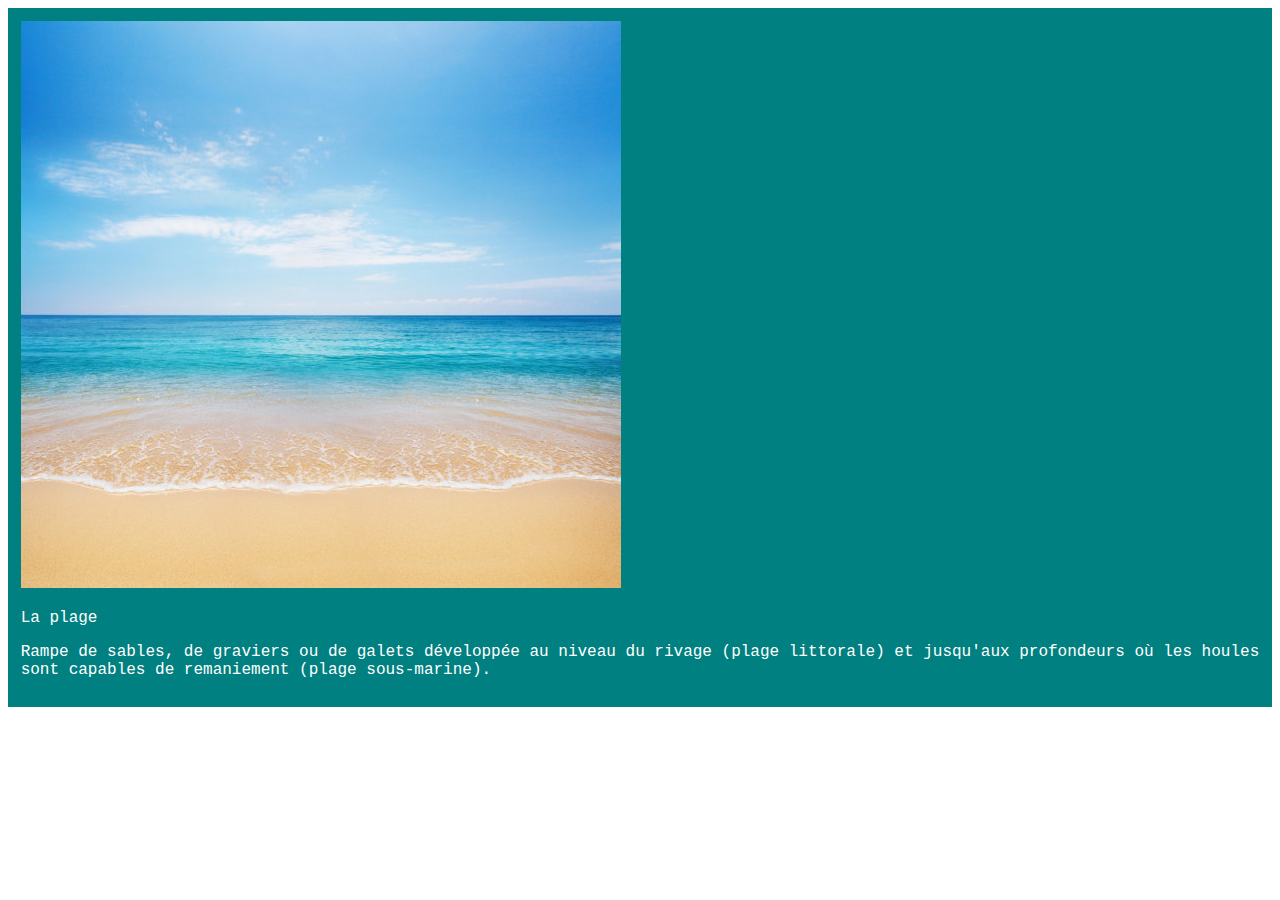
<file: exemple/index.html>
<!-- les balises comme ceci servent à mettre des commentaires, 
elles ne sont pas lue par le navigateur et 
permettent d'expliquer le code-->

<!DOCTYPE html>
<html>
    <head>
        <!-- cette balise permet de mettre l'encodage vers UTF8, cela permettera d'utiliser 
        é è ê à ... -->
        <meta charset="UTF-8">
        <!-- ici on a le lien vers le fichier css, ce qui permet de lier le code html vers celui ci
        
        notre fichier css se nomme style.css doc la balise serra comme ceci : -->
        <link rel="stylesheet" href="./style.css">
        <!-- le titre de la page se retrouvera comme nom de l'onglet, c'est important ! -->
        <title> La plage : sans sargasse c'est bien </title>
    </head>

    <!-- ici on rentre dans le vif du sujet, tout ce qui est dans la balise 'body' serra affiché dans la page-->
    <body>
        <!-- ok maintenant on va utiliser la balise div, elle permet de donner une classe à toutes ses sous 
        balises, par exemple si je met la classe "plage", alors les balises à l'intérieure de celle-ci 
        auront elles aussi la classe "plage", cela évite de mettre plage sur chacune des balises-->
        <div class="plage">
            
            <!-- bon maintenant je veux mettre une image mais comment fait on jamy ? -->
            <!-- j'utilise la balise img, et je met la source avec src="..."-->
            <img src="img/plage.jpg">
            
            <!-- la balise <p></p> est un paragraphe, elle est utilisée pour mettre du texte -->
            <!-- pour créer une nouvelle ligne vous refaite une nouvelle balise paragraphe-->
            <p> La plage </p>
            <p> Rampe de sables, de graviers ou de galets développée au niveau du rivage (plage littorale) 
                et jusqu'aux profondeurs où les houles sont capables de remaniement (plage sous-marine).</p>

        </div>
    </body>
</html>
</file>
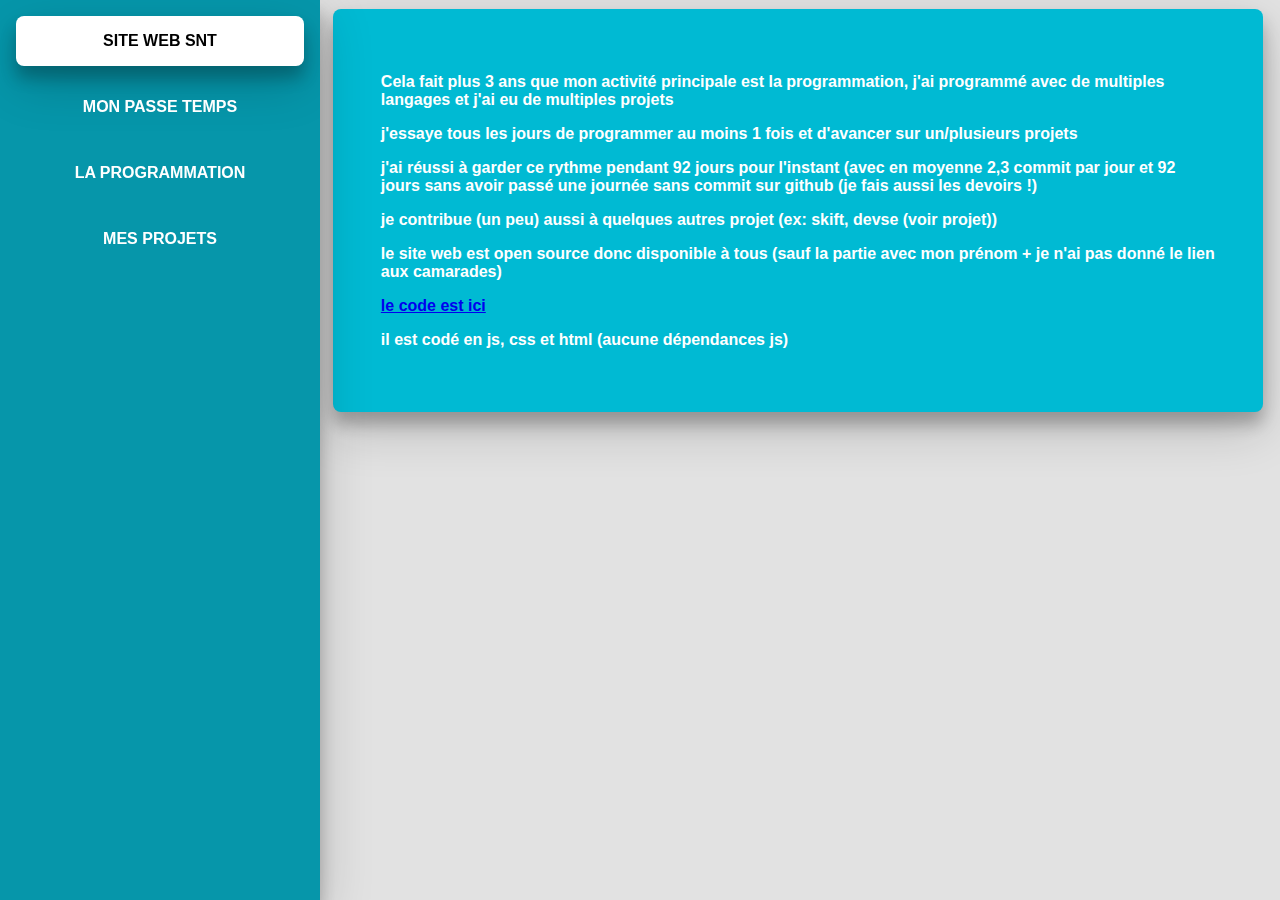
<file: src/index.html>
<!DOCTYPE html>
<html style=
    "--sidebar-width:25%;"
    id="html_id"
>
    <head>
        <meta charset="UTF-8">
        <link rel="stylesheet" href="./style.css">
        <title>Mon passe temps</title>
        <script src="script.js" type="text/javascript"></script>
        
    </head>
    <body onload="init()">
        
        <nav class="infobar">
            <p class = "infobar_text"> site web SNT </p>
            <p class = "infobar_button" onclick="infobar_call(1)">mon passe temps</p>
            <p class = "infobar_button" onclick="infobar_call(2)">la programmation</p>
            <p class = "infobar_button" onclick="infobar_call(3)">mes projets</p>
        
        </nav>
        <div class="infobar_resize" id="infobar_resize"></div>

        <div class="centre">
            <div class="ctext">
                <p>
                    Cela fait plus 3 ans que mon activité principale est la programmation, j'ai programmé avec de multiples langages et j'ai eu de multiples projets
                </p>
                <p>
                    j'essaye tous les jours de programmer au moins 1 fois et d'avancer sur un/plusieurs projets 
                </p>
                <p>
                    j'ai réussi à garder ce rythme pendant 92 jours pour l'instant (avec en moyenne 2,3 commit par jour et 92 jours sans avoir passé une journée sans commit sur github (je fais aussi les devoirs !)
                </p>
                <p>
                    je contribue (un peu) aussi à quelques autres projet (ex: skift, devse (voir projet))
                </p>

                <p>
                    le site web est open source donc disponible à tous (sauf la partie avec mon prénom + je n'ai pas donné le lien aux camarades)
                </p>
                <a href="https://github.com/Supercip971/site_web_snt"> le code est ici </a>
                <p>
                    il est codé en js, css et html (aucune dépendances js)
                </p>
            </div>
        </div>
    </body>
</html>
</file>
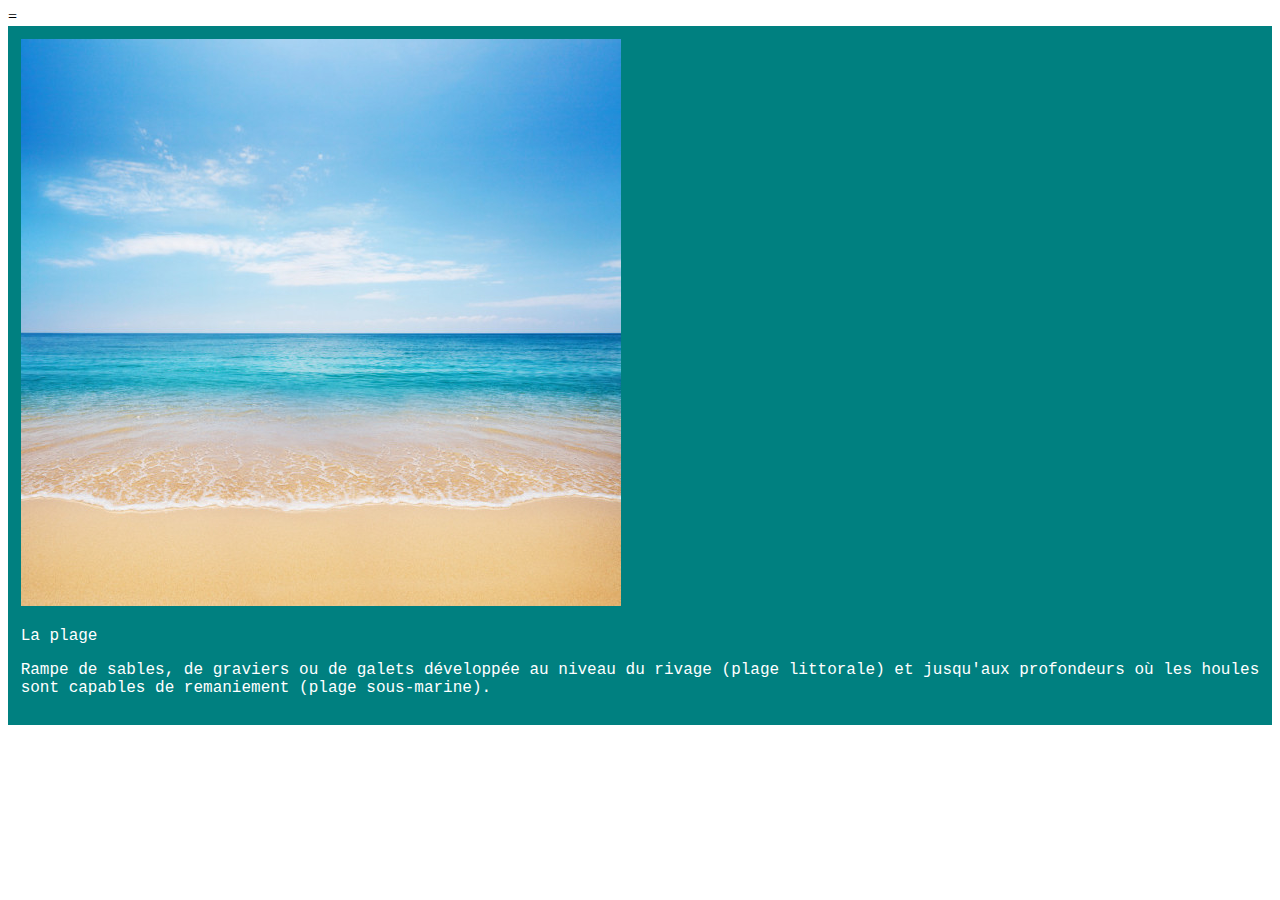
<file: exemple/index-sans-comentaire.html>
<!DOCTYPE html>
<html>
    <head>=
        <meta charset="UTF-8">
        <link rel="stylesheet" href="./style.css">
        <title> La plage : sans sargasse c'est bien </title>
    </head>

     <body>
        <div class="plage">
            
            <img src="img/plage.jpg">
            
            <p> La plage </p>
            <p> Rampe de sables, de graviers ou de galets développée au niveau du rivage (plage littorale) 
                et jusqu'aux profondeurs où les houles sont capables de remaniement (plage sous-marine).</p>

        </div>
    </body>
</html>
</file>
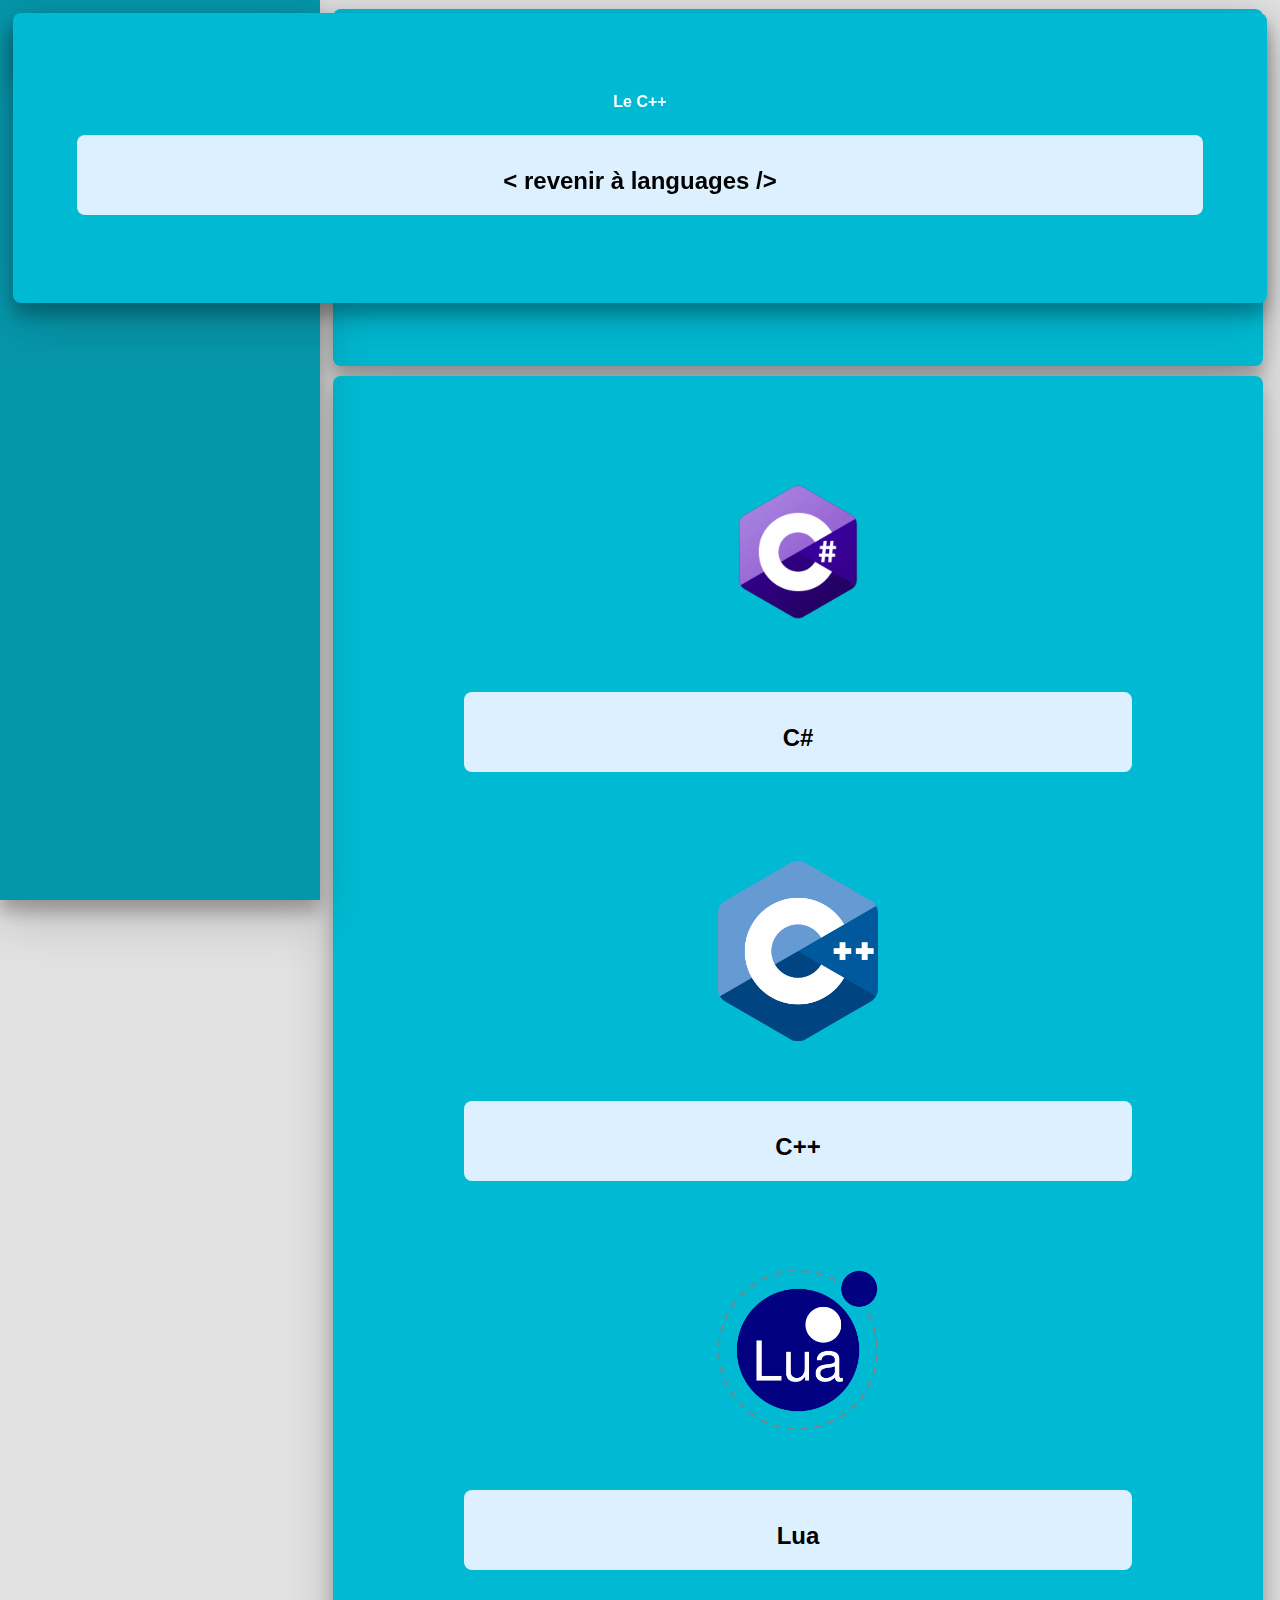
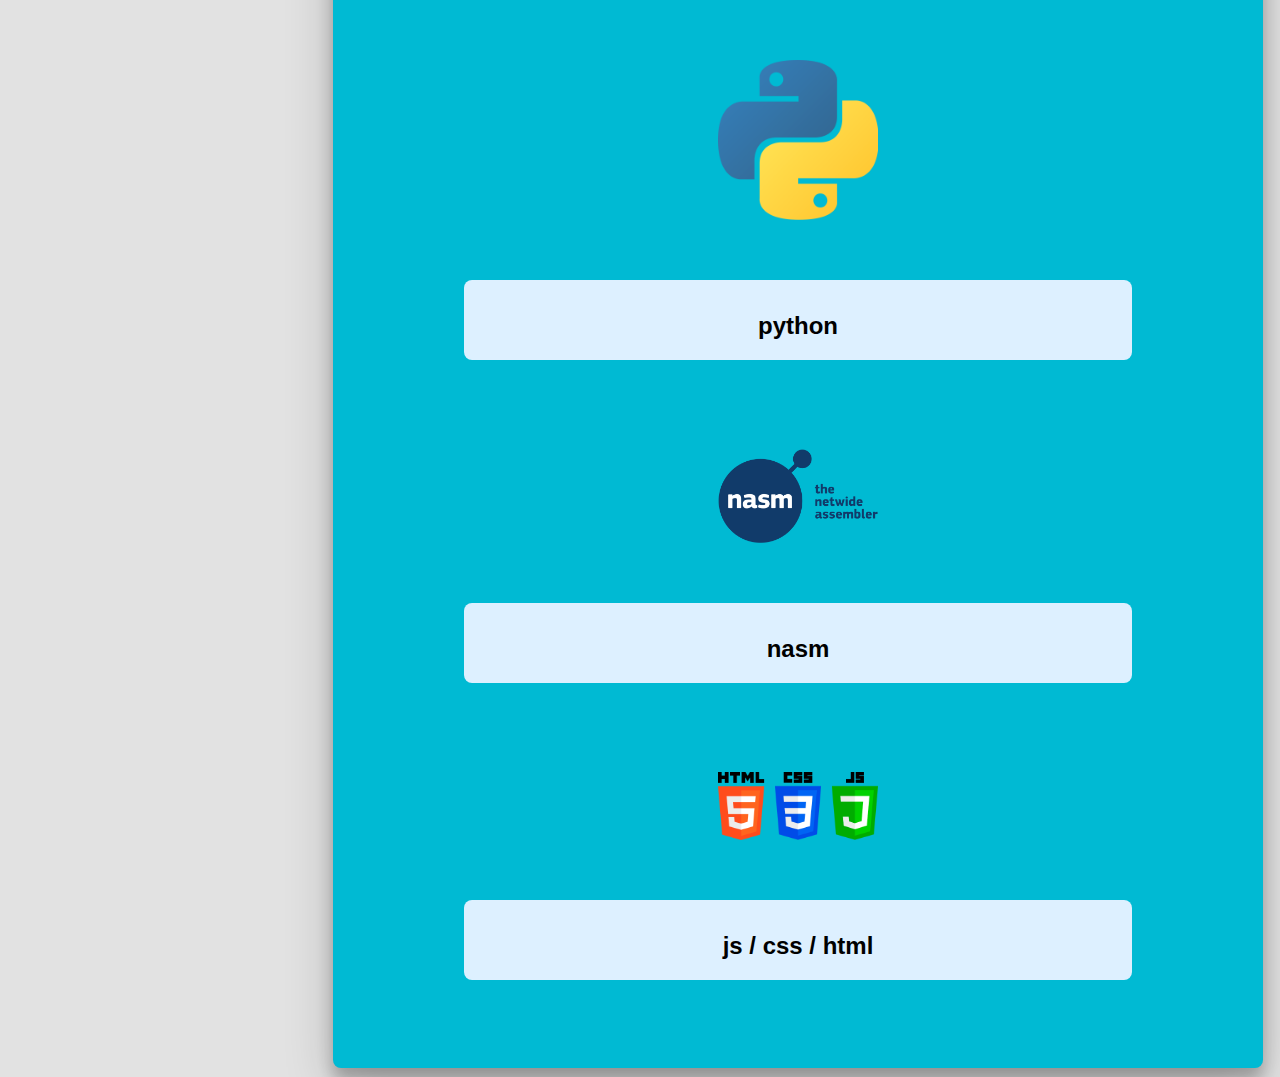
<file: src/programmation.html>
<!DOCTYPE html>
<html style=
    "--sidebar-width:25%;"
    id="html_id"
>
    <head>
        <meta charset="UTF-8">
        <link rel="stylesheet" href="./style.css">
        <title>programmation</title>
        <script src="script.js" type="text/javascript"></script>
        
    </head>
    <body onload="init()">
        
        <nav class="infobar">
            <p class = "infobar_text"> site web SNT </p>
            <p class = "infobar_button" onclick="infobar_call(1)">mon passe temps</p>
            <p class = "infobar_button" onclick="infobar_call(2)">la programmation</p>
            <p class = "infobar_button" onclick="infobar_call(3)">mes projets</p>
        
        </nav>
        <div class="infobar_resize" id="infobar_resize"></div>

        <div class="centre">
            <div class="ctext">
                <p>
                    J'ai programmé avec de multiples languages, dont : 
                    
                </p>
                <ul>
                    <li>python</li>
                    <li>lua</li>
                    <li>c#</li>
                    <li>c</li>
                    <li>c++</li>
                    <li>assembleur (intel)</li>
                    <li>html (même si techniquement l'html n'est pas un langage de programmation)</li>
                    <li>css</li>
                    <li>js</li>



                </ul>
                <p>cependant les langages que j'utilise le plus sont le c++ et l'assembleur</p>
            </div>
            <div class="ctext">
                <div class="cimg">
                    <div class="fcard">
                        <img src="./img/csharp.png" class="fcard_img">
                        <p class="fcard_button" onclick="location.href='https://google.com';">C#</p>

                    </div>
                    <div class="fcard">
                        <img src="./img/cplusplus.png" class="fcard_img">
                        <p class="fcard_button" onclick="toggle_popup('cpppopup')">C++</p>
                    </div>
                    <div class="fcard">
                        <img src="./img/lua.png" class="fcard_img">
                        <p class="fcard_button" onclick="location.href='https://google.com';">Lua</p>
                    </div>
                    <div class="fcard">
                        <img src="./img/python.png" class="fcard_img">
                        <p class="fcard_button" onclick="location.href='https://google.com';">python</p>
                    </div>
                    <div class="fcard">
                        <img src="./img/nasm.png" class="fcard_img"> 
                        <p class="fcard_button" onclick="location.href='https://google.com';">nasm</p>
                    </div>
                    <div class="fcard">
                        <img src="./img/jscsshtml.png" class="fcard_img">
                        <p class="fcard_button" onclick="location.href='https://google.com';">js / css / html</p>
                    </div>
                </div>
            </div>

            <div id="cpppopup" class="popup">
                <div class="ctext">
                    <p>Le C++</p>
                    <p class="fcard_button" onClick='toggle_popup("cpppopup")'> < revenir à languages /> </p>

                </div> 
            </div>
        </div>
    </body>
</html>
</file>
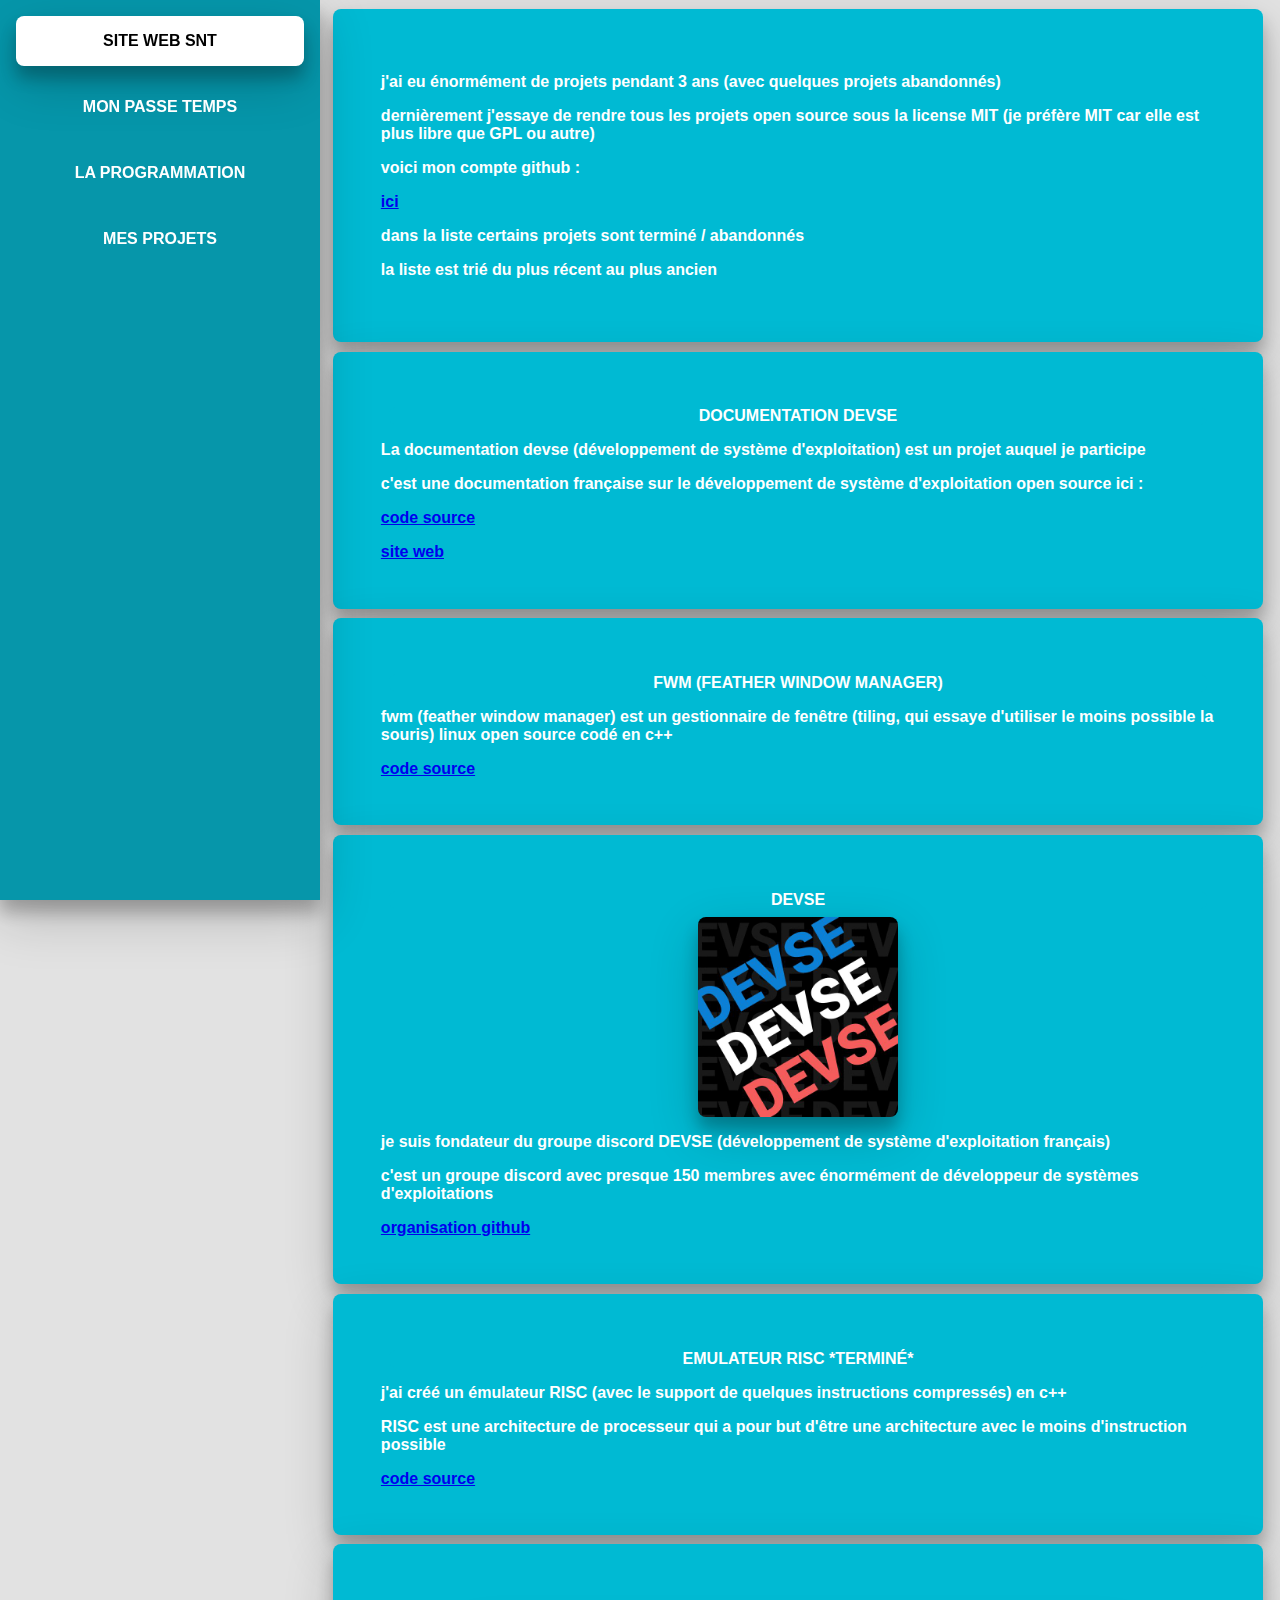
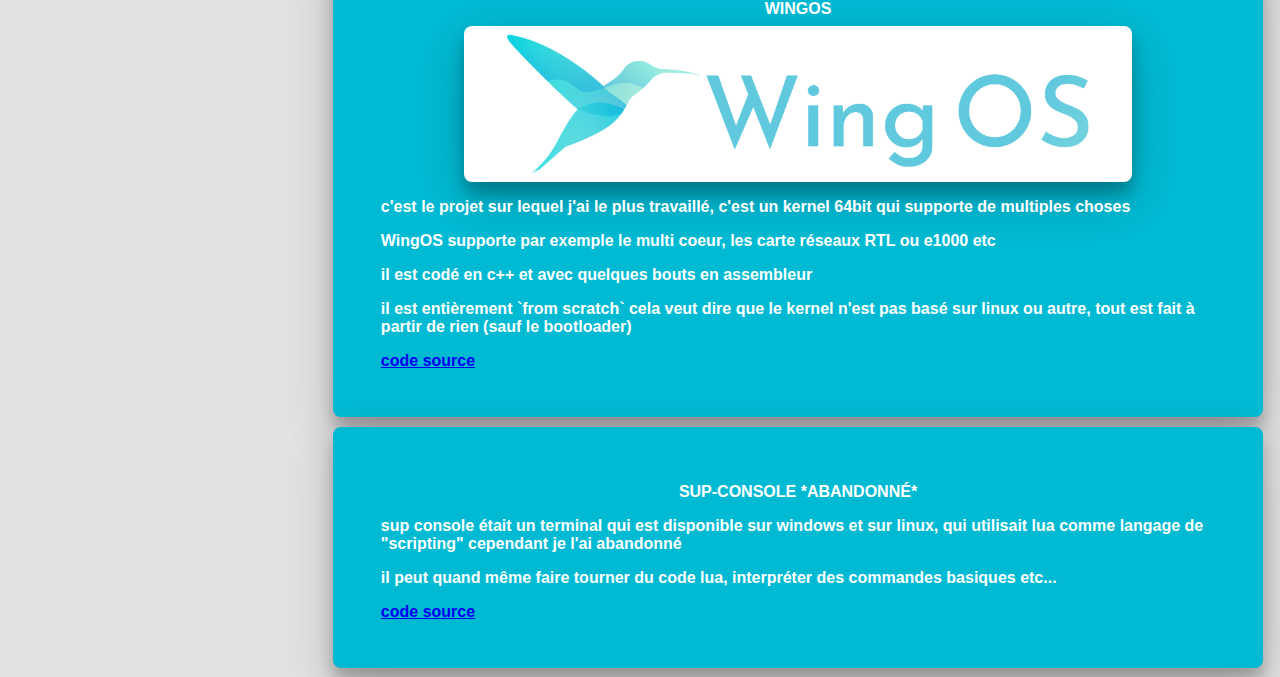
<file: src/projet.html>
<!DOCTYPE html>
<html style=
    "--sidebar-width:25%;"
    id="html_id"
>
    <head>
        <meta charset="UTF-8">
        <link rel="stylesheet" href="./style.css">
        <title>mes projets</title>
        <script src="script.js" type="text/javascript"></script>
        
    </head>
    <body onload="init()">
        
        <nav class="infobar">
            <p class = "infobar_text"> site web SNT </p>
            <p class = "infobar_button" onclick="infobar_call(1)">mon passe temps</p>
            <p class = "infobar_button" onclick="infobar_call(2)">la programmation</p>
            <p class = "infobar_button" onclick="infobar_call(3)">mes projets</p>
        
        </nav>
        <div class="infobar_resize" id="infobar_resize"></div>

        <div class="centre">
            <div class="ctext">
                <p>j'ai eu énormément de projets pendant 3 ans (avec quelques projets abandonnés)</p>
                <p>dernièrement j'essaye de rendre tous les projets open source sous la license MIT (je préfère MIT car elle est plus libre que GPL ou autre)</p>
                <p> voici mon compte github : </p>
                <a href="https://github.com/Supercip971">ici</a>

                <p> dans la liste certains projets sont terminé / abandonnés </p>

                <p> la liste est trié du plus récent au plus ancien </p>
            </div>


            <div class="ctext">
                <p class="title">documentation devse</p>
                <p>La documentation devse (développement de système d'exploitation) est un projet auquel je participe</p>
                <p>c'est une documentation française sur le développement de système d'exploitation open source ici : </p>
                <a href="https://github.com/developpement-systeme-exploitation/documentation"> code source</a>
                <p></p>
                <a href="https://devse.wiki/introduction.html"> site web</a>
            </div>
	    <div class="ctext">
            <p class="title">fwm (feather window manager)</p>
            <p>fwm (feather window manager) est un gestionnaire de fenêtre (tiling, qui essaye d'utiliser le moins possible la souris) linux open source codé en c++</p>
            <a href="https://github.com/Supercip971/fwm"> code source </a>
	    </div>
            <div class="ctext">
                <p class="title">devse</p>
                
                <img src="./img/devse.jpg" class="simg">
                <p>je suis fondateur du groupe discord DEVSE (développement de système d'exploitation français)</p>
                <p>c'est un groupe discord avec presque 150 membres avec énormément de développeur de systèmes d'exploitations</p>
                
                <a href="https://github.com/developpement-systeme-exploitation"> organisation github </a>
            </div>

	    <div class="ctext">
            <p class="title">emulateur RISC *terminé*</p>

            <p> j'ai créé un émulateur RISC (avec le support de quelques instructions compressés) en c++ </p>
            <p> RISC est une architecture de processeur qui a pour but d'être une architecture avec le moins d'instruction possible</p>
            <a href="https://github.com/Supercip971/RISCYINTERPRET"> code source </a>
	    </div>

	    <div class="ctext">
            <p class="title"> WingOS </p>
           <img src="./img/wingOS.png" class="simg">
            
            <p> c'est le projet sur lequel j'ai le plus travaillé, c'est un kernel 64bit qui supporte de multiples choses</p>
            <p> WingOS supporte par exemple le multi coeur, les carte réseaux RTL ou e1000 etc</p>
            <p> il est codé en c++ et avec quelques bouts en assembleur </p>
            <p> il est entièrement `from scratch` cela veut dire que le kernel n'est pas basé sur linux ou autre, tout est fait à partir de rien (sauf le bootloader)</p>
            <a href="https://github.com/Supercip971/WingOS_x64"> code source </a>

        </div>

	    <div class="ctext">
		    <p class="title"> Sup-console *abandonné* </p>
			<p> sup console était un terminal qui est disponible sur windows et sur linux, qui utilisait lua comme langage de "scripting" cependant je l'ai abandonné</p>
			<p> il peut quand même faire tourner du code lua, interpréter des commandes basiques etc...</p>
			<a href="https://github.com/Supercip971/sup-Console"> code source </a>
	    </div>

        </div>
    </body>
</html>
</file>
<file: exemple/style.css>
/*  le code délimité comme ceci sert a commenter, il n'est pas lu par le navigateur */
/* cela permet de décrire le code */

/* ici on a la classe plage qui a d'autres attributs, en css il y en a plusieurs
    mais pour l'instant je vous en montre 3 */
.plage{
    /* l'attribut couleur est utilisé pour la couleur du texte */
    /* note : si vous voulez une couleur précise utilisez rgb(ROUGE,VERT,BLEU) avec 
    chacune des veleur entre 0 et 255*/
    /* sur visual studio code vous pouvez survoler avec la souris et cela vous proposera une interface
    qui vous aidera à choisir la couleur*/
    color: rgb(255, 255, 255);
    /* l'attribut background-color est utilisé pour définir la couleur du fond de l'élément*/
    background-color: teal;
    /* le 'padding' permet d'espacer un peut à l'intérieur pour éviter d'avoir tout coller
    , ici j'utilise X% pour avoir 1% de la page mais vous pouvez 
    utiliser des pixel (avec Xpx)*/
    padding: 1%;
    /* ici je donne la police du texte 'Courier New' avec font-family*/
    font-family: 'Courier New';
}
</file>
<file: src/style.css>
/*
note: couleurs choisies : (utilisation du site http://colormind.io/) 
#5DCE99 (cyan)
#0696AA (vert)
#EDD263 (jaune)
#FB5B18 (orange)
#E8443D (rouge)
*/
html {
    background-color: rgb(226, 226, 226);
    color: rgb(28, 32, 36);
    font-family: 'Segoe UI', Tahoma, Geneva, Verdana, sans-serif;
    
}
.infobar{
    box-shadow: 0 12px 16px 0 rgba(0,0,0,0.24), 0 17px 50px 0 rgba(0,0,0,0.19);
    overflow-y: auto;
    background-color: #0696AA;    
    position: fixed;
    left: 0;
    top: 0;
    bottom: 0;
    text-transform: uppercase;
    text-align: center;
    width: var(--sidebar-width);

    box-sizing: border-box;
    overscroll-behavior-y: contain;
}
.infobar_resize{
    position: fixed;
    left:  var(--sidebar-width);
    top: 0;
    bottom: 0;
    height: fill;
    width: 1%;
    cursor: col-resize;
}
iframe[seamless]{
    border: none;
    position: fixed;
    left: 0;
    top: 0;
    bottom: 0;
    
}
.infobar_text {
    font-family: Arial, Helvetica, sans-serif;

    font-weight: bold;
    color: rgb(0, 0, 0);
    background-color: white;
    margin: 5%;
    padding: 5%;
    border-radius: 8px;
    box-shadow: 0 12px 16px 0 rgba(0,0,0,0.24), 0 17px 50px 0 rgba(0,0,0,0.19);

    user-select: none;
}
.infobar_button {
    font-family: Arial, Helvetica, sans-serif;

    font-weight: bold;
    color: rgb(255, 255, 255);
    margin: 5%;
    padding: 5%;
    cursor: pointer;
    animation: 3s slidein;
    border-radius: 8px;
    transition: box-shadow 0.5s;

    user-select: none;
}
.infobar_button:hover{
    animation: slide 2s ease-in-out .5s infinite alternate;

    box-shadow: 0 12px 16px 0 rgba(0,0,0,0.24), 0 17px 50px 0 rgba(0,0,0,0.19);
}
.centre{
    transform: none;
    margin-left: var(--sidebar-width);
}
.ctext{
    padding: 5%;
    background-color: #00bad3;
    
    color: rgb(255, 255, 255);
    font-weight: bold;
    margin: 1%;
    box-shadow: 0 12px 16px 0 rgba(0,0,0,0.24), 0 17px 50px 0 rgba(0,0,0,0.19);
    border-radius: 8px;
}
.cimg{
    display: flex;
    justify-content: space-around;
    flex-flow:wrap;
}
.fcard_img{

    padding: 2rem;
    width: 10rem;  
}
.fcard_button{

    cursor: pointer;
    animation: 3s slidein;
    transition: box-shadow 0.5s;
    display: block;
    padding: 2rem;
  line-height: normal;
  height: 1rem;
  font-size: 150%;
  font-family: Arial, Helvetica, sans-serif;

  font-weight: bold;
  color: rgb(0, 0, 0);
  background-color: #ddf0ff;
  border-radius: 8px;

  user-select: none;
}
.fcard_button:hover{
    animation: slide 2s ease-in-out .5s infinite alternate;

    box-shadow: 0 12px 16px 0 rgba(0,0,0,0.24), 0 17px 50px 0 rgba(0,0,0,0.19);
}
.notshow{
    visibility: hidden;
}
#cpppopup{

}
.popup{
    
    position: fixed;
    text-align: center;
    left: 0;
    width: 100%;
    top: 0;
    bottom: 0;
}
.fcard{

  text-align: center;
  display: table;
  table-layout: fixed;
    height: 20%; 
    width: 80%;
    margin: 2%; 
}

.simg{ 
    display: block;
    margin: 1%;  
    margin-left: auto;
    margin-right: auto;
    max-width: 80%;
    max-height: 200px;
    border-radius: 8px;
    text-align: center;
    background-color: white;
    box-shadow: 0 12px 16px 0 rgba(0,0,0,0.24), 0 17px 50px 0 rgba(0,0,0,0.19);

}
.title{
    background-color: #00bad3;
    
    text-transform: uppercase;
    text-align: center;
    color: rgb(255, 255, 255);
    font-weight: bold;
    margin: 1%;
    border-radius: 8px;
}
</file>
